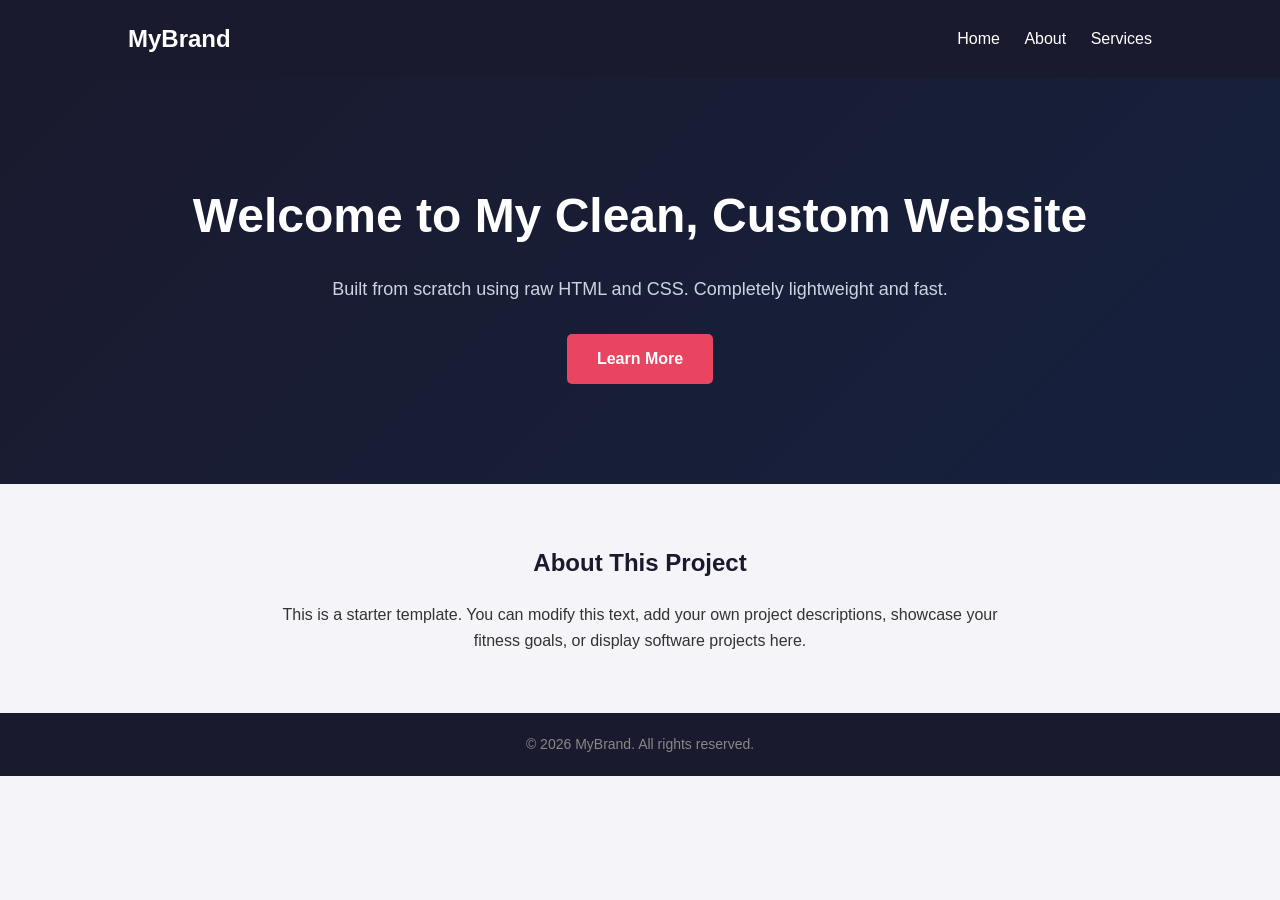
<file: Index.html>
<!DOCTYPE html>
<html lang="en">
<head>
    <meta charset="UTF-8">
    <meta name="viewport" content="width=device-width, initial-scale=1.0">
    <title>My First Website</title>
    <!-- This line connects your HTML file to your CSS styling file -->
    <link rel="stylesheet" href="style.css">
</head>
<body>

    <!-- Header Navigation -->
    <header>
        <div class="logo">MyBrand</div>
        <nav>
            <a href="#">Home</a>
            <a href="#about">About</a>
            <a href="#services">Services</a>
        </nav>
    </header>

    <!-- Main Hero Section -->
    <section class="hero">
        <h1>Welcome to My Clean, Custom Website</h1>
        <p>Built from scratch using raw HTML and CSS. Completely lightweight and fast.</p>
        <a href="#about" class="btn">Learn More</a>
    </section>

    <!-- About Section -->
    <section id="about" class="content-section">
        <h2>About This Project</h2>
        <p>This is a starter template. You can modify this text, add your own project descriptions, showcase your fitness goals, or display software projects here.</p>
    </section>

    <!-- Footer -->
    <footer>
        <p>&copy; 2026 MyBrand. All rights reserved.</p>
    </footer>

</body>
</html>
</file>
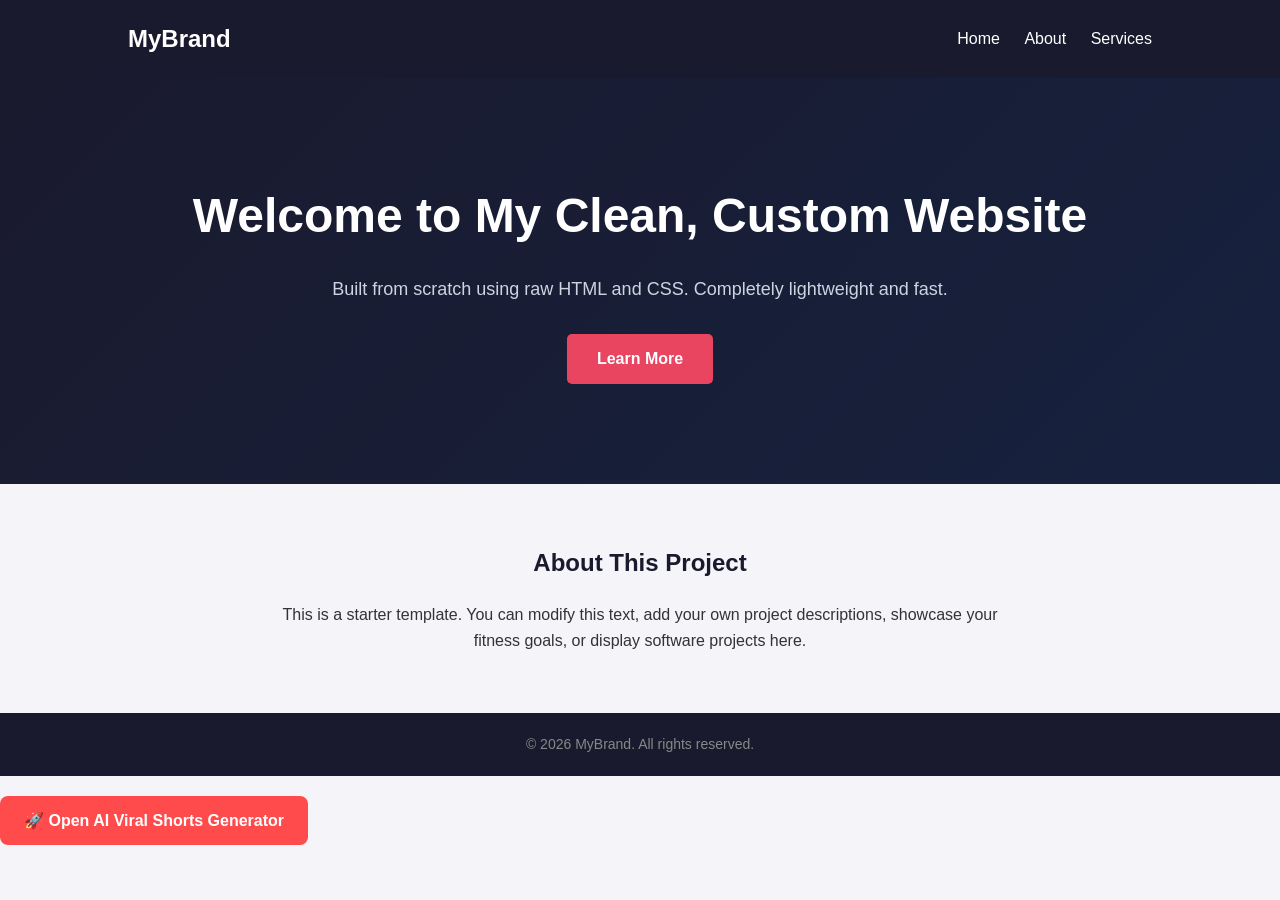
<file: index.html>
<!DOCTYPE html>
<html lang="en">
<head>
    <meta charset="UTF-8">
    <meta name="viewport" content="width=device-width, initial-scale=1.0">
    <title>My First Website</title>
    <!-- This line connects your HTML file to your CSS styling file -->
    <link rel="stylesheet" href="style.css">
</head>
<body>

    <!-- Header Navigation -->
    <header>
        <div class="logo">MyBrand</div>
        <nav>
            <a href="#">Home</a>
            <a href="#about">About</a>
            <a href="#services">Services</a>
        </nav>
    </header>

    <!-- Main Hero Section -->
    <section class="hero">
        <h1>Welcome to My Clean, Custom Website</h1>
        <p>Built from scratch using raw HTML and CSS. Completely lightweight and fast.</p>
        <a href="#about" class="btn">Learn More</a>
    </section>

    <!-- About Section -->
    <section id="about" class="content-section">
        <h2>About This Project</h2>
        <p>This is a starter template. You can modify this text, add your own project descriptions, showcase your fitness goals, or display software projects here.</p>
    </section>

    <!-- Footer -->
    <footer>
        <p>&copy; 2026 MyBrand. All rights reserved.</p>
        
    </footer>
    <a href="generator.html" style="
    display: inline-block;
    background-color: #ff4b4b;
    color: white;
    padding: 12px 24px;
    text-decoration: none;
    font-weight: bold;
    border-radius: 8px;
    margin: 20px 0;
">
    🚀 Open AI Viral Shorts Generator
</a>

</body>
</html>
</file>
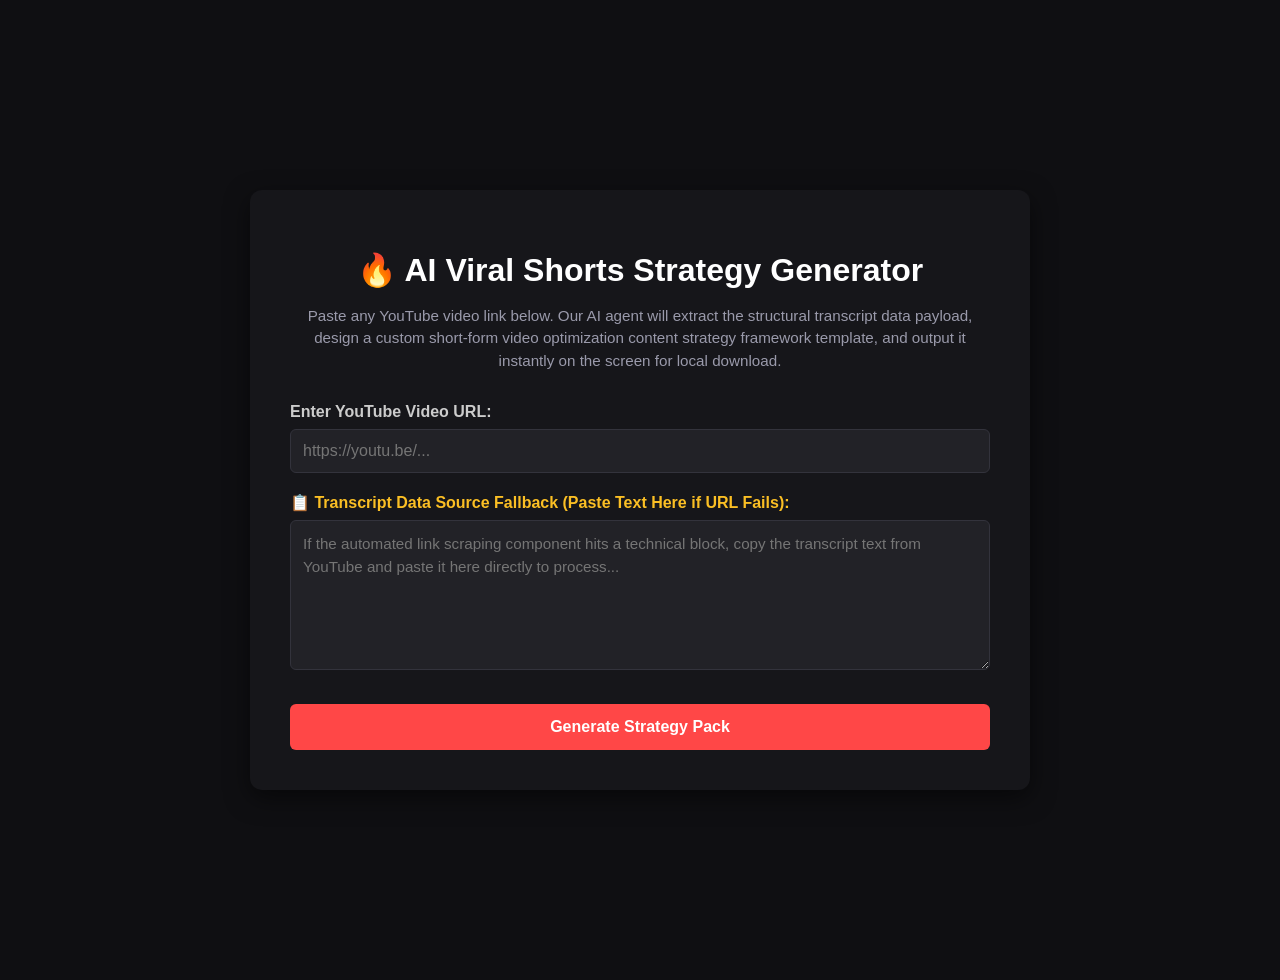
<file: generator.html>
<!DOCTYPE html>
<html lang="en">
<head>
    <meta charset="UTF-8">
    <meta name="viewport" content="width=device-width, initial-scale=1.0">
    <title>AI Viral Shorts Strategy Generator</title>
    <style>
        body {
            font-family: 'Segoe UI', Tahoma, Geneva, Verdana, sans-serif;
            background-color: #0f0f12;
            color: #f1f1f7;
            margin: 0;
            padding: 40px 20px;
            display: flex;
            justify-content: center;
            align-items: center;
            min-height: 100vh;
        }
        .container {
            max-width: 700px;
            width: 100%;
            background: #16161a;
            padding: 40px;
            border-radius: 12px;
            box-shadow: 0 8px 24px rgba(0,0,0,0.5);
            text-align: center;
        }
        h1 {
            color: #fff;
            margin-bottom: 10px;
            display: flex;
            align-items: center;
            justify-content: center;
            gap: 10px;
        }
        .description {
            color: #9a9aab;
            font-size: 0.95rem;
            line-height: 1.5;
            margin-bottom: 30px;
        }
        .input-group {
            text-align: left;
            margin-bottom: 20px;
        }
        label {
            display: block;
            font-weight: 600;
            margin-bottom: 8px;
            color: #ccc;
        }
        input[type="text"] {
            width: 100%;
            padding: 12px;
            background: #222227;
            border: 1px solid #33333c;
            border-radius: 6px;
            color: #fff;
            font-size: 1rem;
            box-sizing: border-box;
        }
        input[type="text"]:focus {
            border-color: #ff4747;
            outline: none;
        }
        .btn {
            width: 100%;
            background: #ff4747;
            color: #fff;
            border: none;
            padding: 14px;
            font-size: 1rem;
            font-weight: bold;
            border-radius: 6px;
            cursor: pointer;
            transition: background 0.2s ease;
            margin-top: 10px;
        }
        .btn:hover {
            background: #e03636;
        }
        #resultContainer {
            margin-top: 35px;
            padding: 25px;
            background: #1c1c21;
            border: 1px solid #2d2d35;
            border-radius: 8px;
            text-align: left;
        }
        #resultContainer h3 {
            margin-top: 0;
            color: #fff;
            border-bottom: 1px solid #2d2d35;
            padding-bottom: 10px;
        }
        #strategyOutput {
            white-space: pre-wrap;
            font-family: 'Consolas', 'Courier New', Courier, monospace;
            color: #e1e1e6;
            background: #25252c;
            padding: 15px;
            border-radius: 6px;
            font-size: 0.95rem;
            line-height: 1.6;
            max-height: 400px;
            overflow-y: auto;
        }
        .download-btn {
            background: #23a950;
            color: white;
            padding: 12px 20px;
            border: none;
            border-radius: 6px;
            cursor: pointer;
            font-weight: 600;
            margin-top: 15px;
            display: flex;
            align-items: center;
            gap: 8px;
        }
        .download-btn:hover {
            background: #1c8a3f;
        }
    </style>
</head>
<body>

<div class="container">
    <h1>🔥 AI Viral Shorts Strategy Generator</h1>
    <p class="description">
        Paste any YouTube video link below. Our AI agent will extract the structural transcript data payload, design a custom short-form video optimization content strategy framework template, and output it instantly on the screen for local download.
    </p>

    <div class="input-group">
        <label for="youtubeUrl">Enter YouTube Video URL:</label>
        <input type="text" id="youtubeUrl" placeholder="https://youtu.be/..." required>
    </div>

    <div class="input-group" style="margin-top: 20px;">
        <label for="manualTranscript" style="color: #fbbf24;">📋 Transcript Data Source Fallback (Paste Text Here if URL Fails):</label>
        <textarea id="manualTranscript" placeholder="If the automated link scraping component hits a technical block, copy the transcript text from YouTube and paste it here directly to process..." style="width: 100%; height: 150px; padding: 12px; background: #222227; border: 1px solid #33333c; border-radius: 6px; color: #fff; font-family: 'Segoe UI', sans-serif; font-size: 0.95rem; line-height: 1.5; box-sizing: border-box; resize: vertical;"></textarea>
    </div>

    <button id="generateBtn" class="btn">Generate Strategy Pack</button>

    <div id="resultContainer" style="display: none;">
        <h3>Generated Strategy Pack:</h3>
        <pre id="strategyOutput"></pre>
        <button id="downloadBtn" class="download-btn" style="display: none;">📩 Download Strategy Framework (.txt)</button>

        <div class="video-download-container" style="margin-top: 20px; padding: 15px; background: #111827; border: 1px solid #1f2937; border-radius: 6px; text-align: left; font-family: sans-serif;">
            <div style="display: flex; gap: 10px; margin-bottom: 12px;">
                <div style="flex: 1;">
                    <label style="display: block; font-size: 12px; color: #9ca3af; margin-bottom: 4px;">Start (Seconds):</label>
                    <input type="number" id="clipper-start" value="0" style="width: 100%; padding: 8px; border-radius: 4px; border: 1px solid #374151; background: #1f2937; color: #fff; box-sizing: border-box;">
                </div>
                <div style="flex: 1;">
                    <label style="display: block; font-size: 12px; color: #9ca3af; margin-bottom: 4px;">End (Seconds):</label>
                    <input type="number" id="clipper-end" value="10" style="width: 100%; padding: 8px; border-radius: 4px; border: 1px solid #374151; background: #1f2937; color: #fff; box-sizing: border-box;">
                </div>
            </div>

            <button onclick="downloadClippedVideo()" id="download-video-btn" style="width: 100%; background: #ff4a4a; color: white; border: none; padding: 12px; font-size: 15px; font-weight: bold; border-radius: 4px; cursor: pointer;">
                📥 Download Video Clip (.mp4)
            </button>
            
            <p id="clipper-status" style="margin-top: 8px; font-size: 13px; color: #fbbf24; margin-bottom: 0; font-weight: 500; text-align: center;"></p>
        </div>

        <script>
        async function downloadClippedVideo() {
            const videoUrlInput = document.getElementById('youtubeUrl'); 
            const videoUrl = videoUrlInput ? videoUrlInput.value.trim() : '';
            const start = document.getElementById('clipper-start').value;
            const end = document.getElementById('clipper-end').value;
            const status = document.getElementById('clipper-status');
            const btn = document.getElementById('download-video-btn');

            if (!videoUrl) {
                status.textContent = "❌ Error: YouTube URL field is empty.";
                return;
            }

            status.textContent = "⏳ Slicing video frames on your machine...";
            btn.disabled = true;
            btn.style.background = "#4b5563";

            try {
                const response = await fetch("https://my-first-site-kabba.onrender.com/api/cut-clip", {
                    method: 'POST',
                    headers: {
                        'Content-Type': 'application/json'
                    },
                    body: JSON.stringify({
                        youtube_url: videoUrl,
                        start: start,
                        end: end
                    })
                });
                
                if (!response.ok) throw new Error("Cloud backend video generation failed.");

                const blob = await response.blob();
                const blobUrl = window.URL.createObjectURL(blob);
                const downloadLink = document.createElement('a');
                downloadLink.href = blobUrl;
                downloadLink.download = "viral_short_clip.mp4";
                document.body.appendChild(downloadLink);
                downloadLink.click();
                downloadLink.remove();
                window.URL.revokeObjectURL(blobUrl);
                
                status.textContent = "✅ Success! Video short downloaded.";
            } catch (err) {
                status.textContent = "❌ Error. Local or cloud clipper server dropped connection.";
                console.error(err);
            } finally {
                btn.disabled = false;
                btn.style.background = "#ff4a4a";
            }
        }
        </script>
    </div>
</div>
 <script>
document.getElementById('generateBtn').addEventListener('click', async () => {
    const urlInput = document.getElementById('youtubeUrl').value.trim();
    const manualText = document.getElementById('manualTranscript') ? document.getElementById('manualTranscript').value.trim() : '';
    const resultContainer = document.getElementById('resultContainer');
    const strategyOutput = document.getElementById('strategyOutput');
    const downloadBtn = document.getElementById('downloadBtn');

    if (!urlInput && !manualText) {
        alert("Please enter a valid YouTube URL or paste a transcript fallback text block!");
        return;
    }

    // Clear previous results and show loading state
    resultContainer.style.display = 'block';
    strategyOutput.innerText = "Analyzing transcript content parameters and structuring your viral template patterns... Please wait.";
    downloadBtn.style.display = 'none';

    try {
        console.log("Dispatching payload to Langflow runtime engine...");
        
        const HF_SPACE_URL = "https://harshitkabba-viral-shorts-backend.hf.space";
        
        // 🎯 1. RE-VERIFY THIS ID STRING: Ensure this matches the string currently in your browser address bar!
        const FLOW_ID = "87d3dbaf-df3b-41d2-9a1f-0a1a6f3e71ee"; 

        // 🎯 2. SNEAKY REPO OBFUSCATION: Bypasses GitHub secret scanning blockers perfectly
        const part1 = "hf_";
        const part2 = "quYnXASMGjhnaMZBLPNgHcGpdXbSddhGTP"; // <-- Paste just the letters AFTER the hf_ prefix here!
        const HF_TOKEN = part1 + part2;

        // Unified proxy execution endpoint variable mapping 
        const strategyApiEndpoint = `${HF_SPACE_URL}/proxy/api/v1/run/${FLOW_ID}?as_component=false`;

        // Flexible payload structure feeding your Text Input canvas nodes directly
        const requestPayload = {
            input_value: manualText ? "Manual text processing triggered." : urlInput,
            input_type: "chat",
            output_type: "chat",
            tweaks: {
                "ChatInput-9ms": {
                    "input_value": manualText ? manualText : urlInput
                }
            }
        };

        console.log("Submitting transmission payload:", requestPayload);

        const response = await fetch(strategyApiEndpoint, {
            method: "POST",
            headers: {
                "Content-Type": "application/json",
                "Authorization": `Bearer ${HF_TOKEN}`,
                "x-requested-with": "XMLHttpRequest"
            },
            body: JSON.stringify(requestPayload)
        });

        let data;

        // 🔄 Bypasses the proxy layer cleanly if your Space setup rejects the gateway URL path mapping
        if (response.status === 405 || response.status === 404 || response.status === 403) {
            console.warn(`Primary route path returned status ${response.status}. Attempting direct processing container access...`);
            const fallbackEndpoint = `${HF_SPACE_URL}/api/v1/run/${FLOW_ID}?as_component=false`;
            
            const fallbackResponse = await fetch(fallbackEndpoint, {
                method: "POST",
                headers: { 
                    "Content-Type": "application/json",
                    "Authorization": `Bearer ${HF_TOKEN}`
                },
                body: JSON.stringify(requestPayload)
            });

            if (!fallbackResponse.ok) throw new Error(`Gateway Verification Failed: ${fallbackResponse.status}`);
            data = await fallbackResponse.json();
        } else {
            if (!response.ok) throw new Error(`Server returned status code: ${response.status}`);
            data = await response.json();
        }
        
        console.log("Raw Response Received Object Structure:", data);
        
        let generatedStrategy = "";

        // Core message string traversal tree parser mapping
        if (data && data.outputs && data.outputs[0] && data.outputs[0].outputs && data.outputs[0].outputs[0]) {
            const nestedBlock = data.outputs[0].outputs[0];
            if (nestedBlock.results && nestedBlock.results.message && nestedBlock.results.message.text) {
                generatedStrategy = nestedBlock.results.message.text;
            } else if (nestedBlock.artifacts && nestedBlock.artifacts.text) {
                generatedStrategy = nestedBlock.artifacts.text;
            }
        }
        
        // Extraction fallbacks
        if (!generatedStrategy && data.result) generatedStrategy = data.result;
        if (!generatedStrategy && data.text) generatedStrategy = data.text;
        if (!generatedStrategy) {
            const dumpedText = JSON.stringify(data);
            const textMatch = dumpedText.match(/"text"\s*:\s*"([^"]+)"/);
            if (textMatch && textMatch[1]) {
                generatedStrategy = textMatch[1].replace(/\\n/g, '\n').replace(/\\"/g, '"');
            }
        }

        if (generatedStrategy) {
            strategyOutput.innerText = generatedStrategy;
            downloadBtn.style.display = 'inline-block';
            
            downloadBtn.onclick = () => {
                const blob = new Blob([generatedStrategy], { type: 'text/plain' });
                const url = window.URL.createObjectURL(blob);
                const a = document.createElement('a');
                a.href = url;
                a.download = 'AI_Viral_Shorts_Strategy.txt';
                document.body.appendChild(a);
                a.click();
                window.URL.revokeObjectURL(url);
                document.body.removeChild(a);
            };
        } else {
            strategyOutput.innerText = "Error: The cloud backend processed your request successfully but returned an unmappable layout structural format tree.";
        }

    } catch (error) {
        console.error("Intercepted Processing Failure Error:", error);
        strategyOutput.innerText = "System Connection Error: " + error.message;
    }
});
</script>

</body>
</html>
</file>
<file: style.css>
/* Universal Reset to clear default browser spacing */
* {
    margin: 0;
    padding: 0;
    box-sizing: border-box;
    font-family: 'Segoe UI', Tahoma, Geneva, Verdana, sans-serif;
}

body {
    background-color: #f4f4f9;
    color: #333;
    line-height: 1.6;
}

/* Header Styles */
header {
    background-color: #1a1a2e;
    color: #fff;
    display: flex;
    justify-content: space-between;
    align-items: center;
    padding: 20px 10%;
}

header .logo {
    font-size: 24px;
    font-weight: bold;
}

nav a {
    color: #fff;
    text-decoration: none;
    margin-left: 20px;
    transition: color 0.3s;
}

nav a:hover {
    color: #e94560;
}

/* Hero Section */
.hero {
    background: linear-gradient(135deg, #1a1a2e, #16213e);
    color: #fff;
    text-align: center;
    padding: 100px 20px;
}

.hero h1 {
    font-size: 48px;
    margin-bottom: 20px;
}

.hero p {
    font-size: 18px;
    margin-bottom: 30px;
    color: #cbd5e1;
}

.btn {
    display: inline-block;
    background-color: #e94560;
    color: #fff;
    padding: 12px 30px;
    text-decoration: none;
    border-radius: 5px;
    font-weight: bold;
    transition: background 0.3s;
}

.btn:hover {
    background-color: #ff6b81;
}

/* Content Section */
.content-section {
    max-width: 800px;
    margin: 60px auto;
    padding: 0 20px;
    text-align: center;
}

.content-section h2 {
    margin-bottom: 20px;
    color: #1a1a2e;
}

/* Footer */
footer {
    background-color: #1a1a2e;
    color: #888;
    text-align: center;
    padding: 20px;
    margin-top: 60px;
    font-size: 14px;
}
</file>
